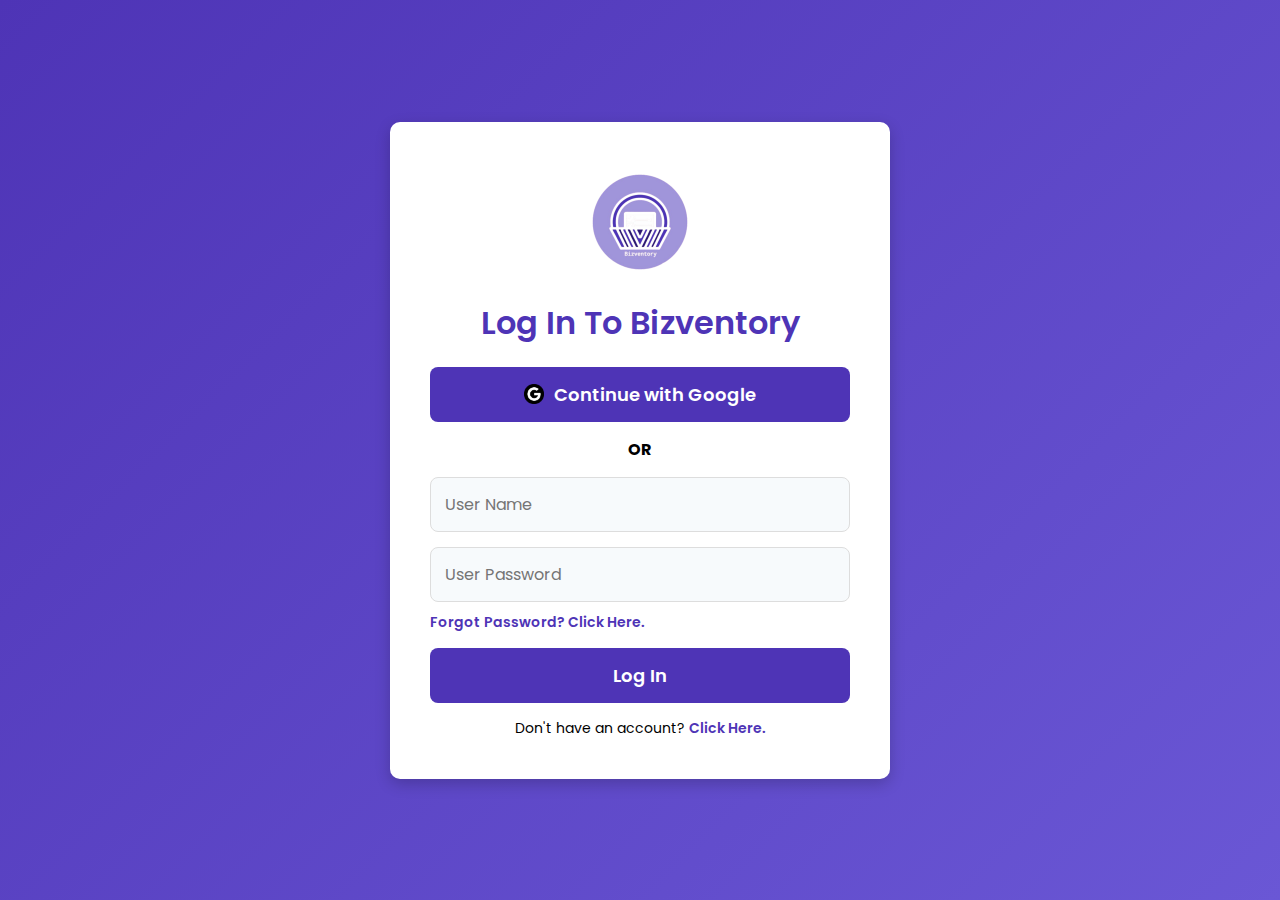
<file: bizventory-log-in-front-end.html>
<!DOCTYPE html>
<html lang="en">
<head>
    <meta charset="UTF-8">
    <meta name="viewport" content="width=device-width, initial-scale=1.0">
    <title>Sign In</title>
    <link rel="stylesheet" href="bizventory-log-in-front-end-design.css">
</head>
<body>
    <div class="login-container">
        <div class="login-box">
            <!-- App Logo -->
            <img src="bizlogo.png" alt="Bizventory Logo" class="app-logo">

            <h2>Log In To Bizventory</h2>
            
            <form action="#" method="post">
                <!-- Google Login Button -->
                <button type="submit" class="google-btn">
                    <img src="black-google-icon.png" alt="Google Logo" class="google-logo">
                    Continue with Google
                </button>

                <b>OR</b>

                <!-- Username & Password Fields -->
                <input type="text" name="username" placeholder="User Name" required>
                <input type="password" name="password" placeholder="User Password" required>

                <!-- Forgot Password Link -->
                <p class="forgot-password"><a href="#">Forgot Password? Click Here.</a></p>

                <!-- Login Button -->
                <button type="submit">Log In</button>
            </form>

            <!-- Register Link -->
            <p class="account">Don't have an account? <a href="#">Click Here.</a></p>
        </div>
    </div>
</body>
</html>
</file>
<file: bizventory-log-in-front-end-design.css>
/* Google Font */
@import url('https://fonts.googleapis.com/css2?family=Poppins:wght@300;400;600&display=swap');

* {
    margin: 0;
    padding: 0;
    box-sizing: border-box;
    font-family: 'Poppins', sans-serif;
}

body {
    height: 100vh;
    display: flex;
    align-items: center;
    justify-content: center;
    background: linear-gradient(135deg, #4e34b6, #6a57d5);
    padding: 20px;
}

/* Centered Login Form */
.login-container {
    display: flex;
    justify-content: center;
    align-items: center;
    width: 100%;
}

/* Responsive Login Box */
.login-box {
    background: #fff;
    padding: 40px;
    border-radius: 10px;
    box-shadow: 0px 5px 15px rgba(0, 0, 0, 0.2);
    text-align: center;
    max-width: 500px; /* Increased max width */
    width: 90%;
}

/* App Logo */
.app-logo {
    width: 120px; /* Adjust size */
    height: auto;
    margin-bottom: 10px;
}

/* Title */
.login-box h2 {
    font-size: 2rem;
    font-weight: 600;
    color: #4e34b6;
    margin-bottom: 20px;
}

/* Form Styles */
form {
    display: flex;
    flex-direction: column;
    gap: 15px;
}

/* Google Login Button */
.google-btn {
    display: flex;
    align-items: center;
    justify-content: center;
    gap: 10px;
    width: 100%;
    padding: 14px;
    font-size: 18px;
    font-weight: 600;
    color: #fff; /* White text */
    background: #4e34b6;
    border: none;
    border-radius: 8px;
    cursor: pointer;
    transition: 0.3s;
}

.google-btn:hover {
    background: #3a249d;
}

/* Google Logo */
.google-logo {
    width: 20px;
    height: 20px;
}

/* Input Fields */
input {
    width: 100%;
    padding: 14px;
    border: 1px solid #ddd;
    border-radius: 8px;
    font-size: 16px;
    background: #f7fafc;
    transition: 0.3s;
}

input:focus {
    background: #fff;
    border: 1px solid #4e34b6;
    outline: none;
}

/* Login Button */
button {
    width: 100%;
    padding: 14px;
    font-size: 18px;
    font-weight: 600;
    color: #fff;
    background: #4e34b6;
    border: none;
    border-radius: 8px;
    cursor: pointer;
    transition: 0.3s;
}

button:hover {
    background: #3a249d;
}

/* Forgot Password */
p.forgot-password {
    margin-top: -5px;
    font-size: 14px;
    text-align: left;
}

p.forgot-password a {
    color: #4e34b6;
    font-weight: 600;
    text-decoration: none;
}

p.forgot-password a:hover {
    text-decoration: underline;
}

/* Account Link */
p.account {
    margin-top: 15px;
    font-size: 14px;
}

p.account a {
    color: #4e34b6;
    font-weight: 600;
    text-decoration: none;
}

p.account a:hover {
    text-decoration: underline;
}

/* Responsive Design */
@media (max-width: 768px) {
    .login-box {
        width: 90%;
        padding: 30px;
    }

    .app-logo {
        width: 100px; /* Smaller logo on smaller screens */
    }
}
</file>
